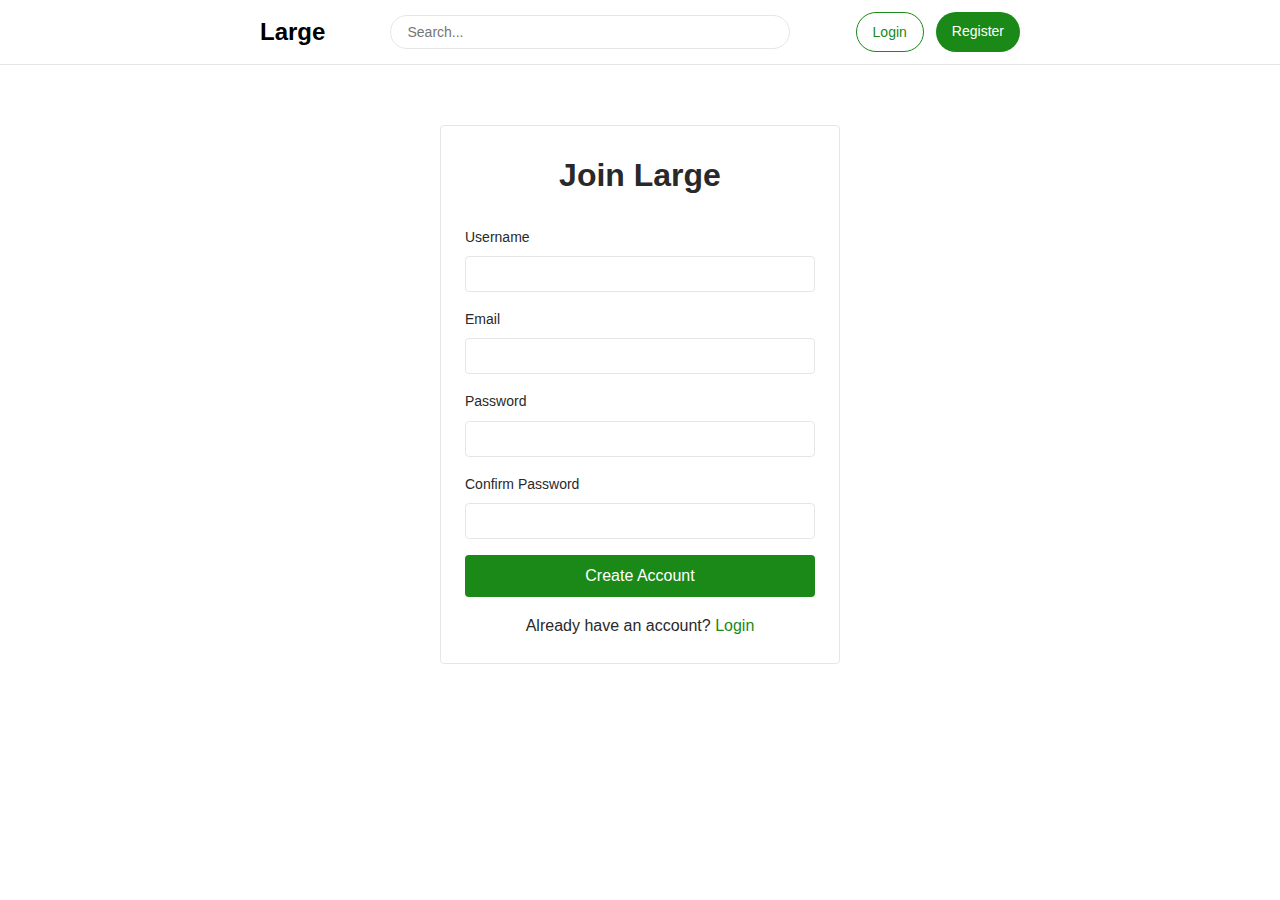
<file: register.html>
<!DOCTYPE html>
<html lang="tr">
<head>
    <meta charset="UTF-8">
    <meta name="viewport" content="width=device-width, initial-scale=1.0">
    <title>Register - Large</title>
    <link rel="stylesheet" href="style/main.css">
</head>
<body>
    <!-- Navbar -->
    <nav class="navbar">
        <div class="container navbar-container">
            <a href="index.html" class="logo">Large</a>
            <div class="search-box">
                <input type="text" placeholder="Search...">
            </div>
            <div class="nav-buttons">
                <a href="login.html" class="btn btn-login">Login</a>
                <a href="register.html" class="btn btn-register">Register</a>
            </div>
        </div>
    </nav>

    <!-- Register Form -->
    <main class="container">
        <div class="auth-container">
            <h1 style="margin-bottom: 24px; text-align: center;">Join Large</h1>
            <form action="interests.html" method="GET">
                <div class="form-group">
                    <label for="username">Username</label>
                    <input type="text" id="username" name="username" required>
                </div>
                <div class="form-group">
                    <label for="email">Email</label>
                    <input type="email" id="email" name="email" required>
                </div>
                <div class="form-group">
                    <label for="password">Password</label>
                    <input type="password" id="password" name="password" required>
                </div>
                <div class="form-group">
                    <label for="confirm-password">Confirm Password</label>
                    <input type="password" id="confirm-password" name="confirm-password" required>
                </div>
                <button type="submit" class="btn-submit">Create Account</button>
            </form>
            <p style="text-align: center; margin-top: 16px;">
                Already have an account? <a href="login.html" style="color: #1a8917; text-decoration: none;">Login</a>
            </p>
        </div>
    </main>
</body>
</html>
</file>
<file: style/main.css>
/* Reset Styles */
* {
    margin: 0;
    padding: 0;
    box-sizing: border-box;
}

body {
    font-family: -apple-system, BlinkMacSystemFont, 'Segoe UI', Roboto, Oxygen, Ubuntu, Cantarell, sans-serif;
    line-height: 1.6;
    color: #292929;
    background-color: #fff;
}

.container {
    max-width: 800px;
    margin: 0 auto;
    padding: 0 20px;
}


.navbar {
    position: sticky;
    top: 0;
    background-color: #fff;
    border-bottom: 1px solid #e6e6e6;
    padding: 12px 0;
    z-index: 1000;
}

.navbar-container {
    display: flex;
    align-items: center;
    justify-content: space-between;
}

.logo {
    font-size: 24px;
    font-weight: bold;
    color: #000;
    text-decoration: none;
}

.search-box {
    flex: 0 1 400px;
    margin: 0 20px;
}

.search-box input {
    width: 100%;
    padding: 8px 16px;
    border-radius: 20px;
    border: 1px solid #e6e6e6;
    font-size: 14px;
}

.nav-buttons {
    display: flex;
    gap: 12px;
}

.btn {
    padding: 8px 16px;
    border-radius: 20px;
    font-size: 14px;
    cursor: pointer;
    text-decoration: none;
}

.btn-login {
    color: #1a8917;
    border: 1px solid #1a8917;
    background: none;
}

.btn-register {
    background-color: #1a8917;
    color: #fff;
    border: none;
}


.post-card {
    display: flex;
    padding: 24px 0;
    border-bottom: 1px solid #e6e6e6;
    gap: 20px;
}

.post-content {
    flex: 1;
}

.post-image {
    width: 150px;
    height: 100px;
    object-fit: cover;
    border-radius: 4px;
}

.post-title {
    font-size: 22px;
    margin-bottom: 8px;
    color: #292929;
    text-decoration: none;
}

.post-excerpt {
    color: #757575;
    margin-bottom: 8px;
}

.post-meta {
    font-size: 13px;
    color: #757575;
}

.tags {
    display: flex;
    gap: 8px;
    margin-top: 12px;
}

.tag {
    background-color: #f2f2f2;
    padding: 4px 8px;
    border-radius: 12px;
    font-size: 13px;
    color: #757575;
}


.auth-container {
    max-width: 400px;
    margin: 60px auto;
    padding: 24px;
    border: 1px solid #e6e6e6;
    border-radius: 4px;
}

.form-group {
    margin-bottom: 16px;
}

.form-group label {
    display: block;
    margin-bottom: 8px;
    font-size: 14px;
    color: #292929;
}

.form-group input {
    width: 100%;
    padding: 8px 12px;
    border: 1px solid #e6e6e6;
    border-radius: 4px;
    font-size: 16px;
}

.btn-submit {
    width: 100%;
    padding: 12px;
    background-color: #1a8917;
    color: #fff;
    border: none;
    border-radius: 4px;
    font-size: 16px;
    cursor: pointer;
}


.profile-header {
    text-align: center;
    padding: 40px 0;
}

.profile-image {
    width: 100px;
    height: 100px;
    border-radius: 50%;
    margin-bottom: 16px;
}

.profile-name {
    font-size: 24px;
    margin-bottom: 8px;
}

.profile-bio {
    color: #757575;
    max-width: 500px;
    margin: 0 auto;
}


@media (max-width: 768px) {
    .navbar-container {
        flex-direction: column;
        gap: 12px;
    }
    
    .search-box {
        width: 100%;
        margin: 12px 0;
    }
    
    .post-card {
        flex-direction: column;
    }
    
    .post-image {
        width: 100%;
        height: 200px;
    }
    
    .post-title {
        font-size: 20px;
    }
    
    .container {
        padding: 0 16px;
    }
}
</file>
